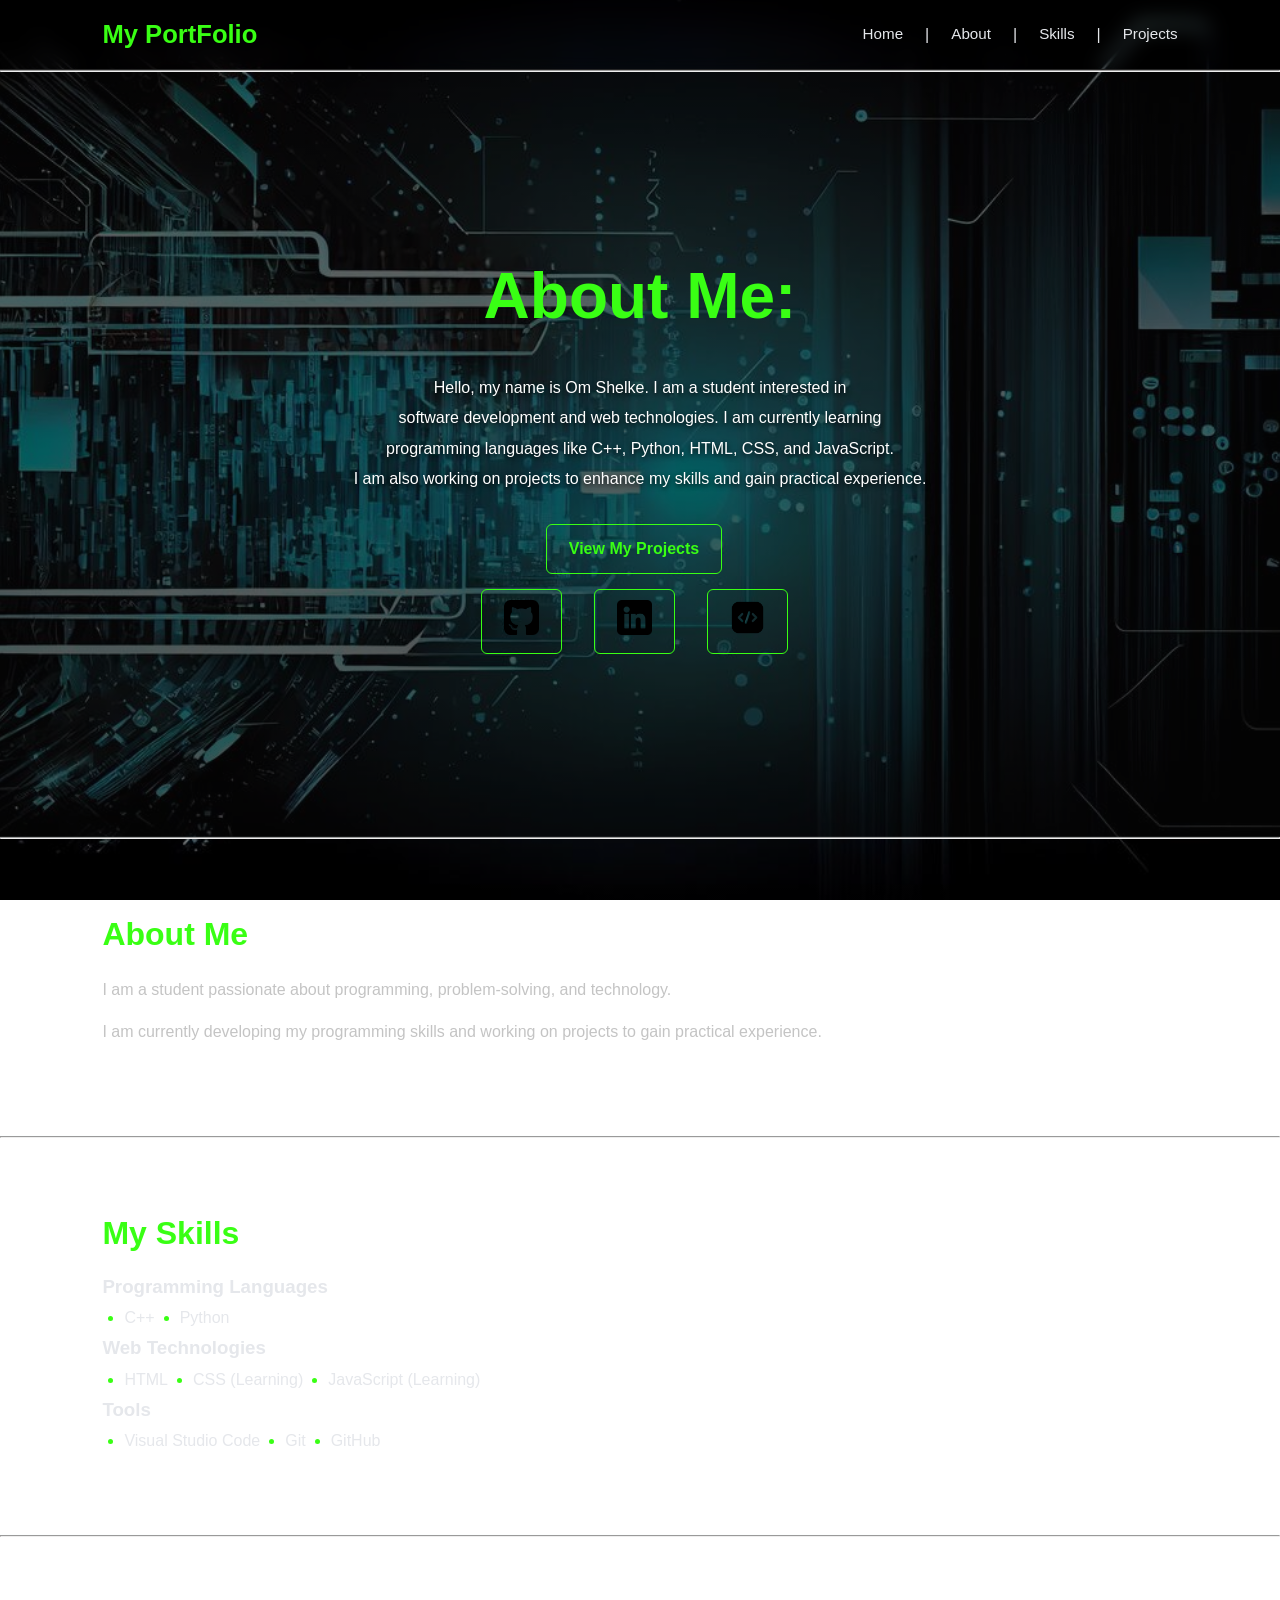
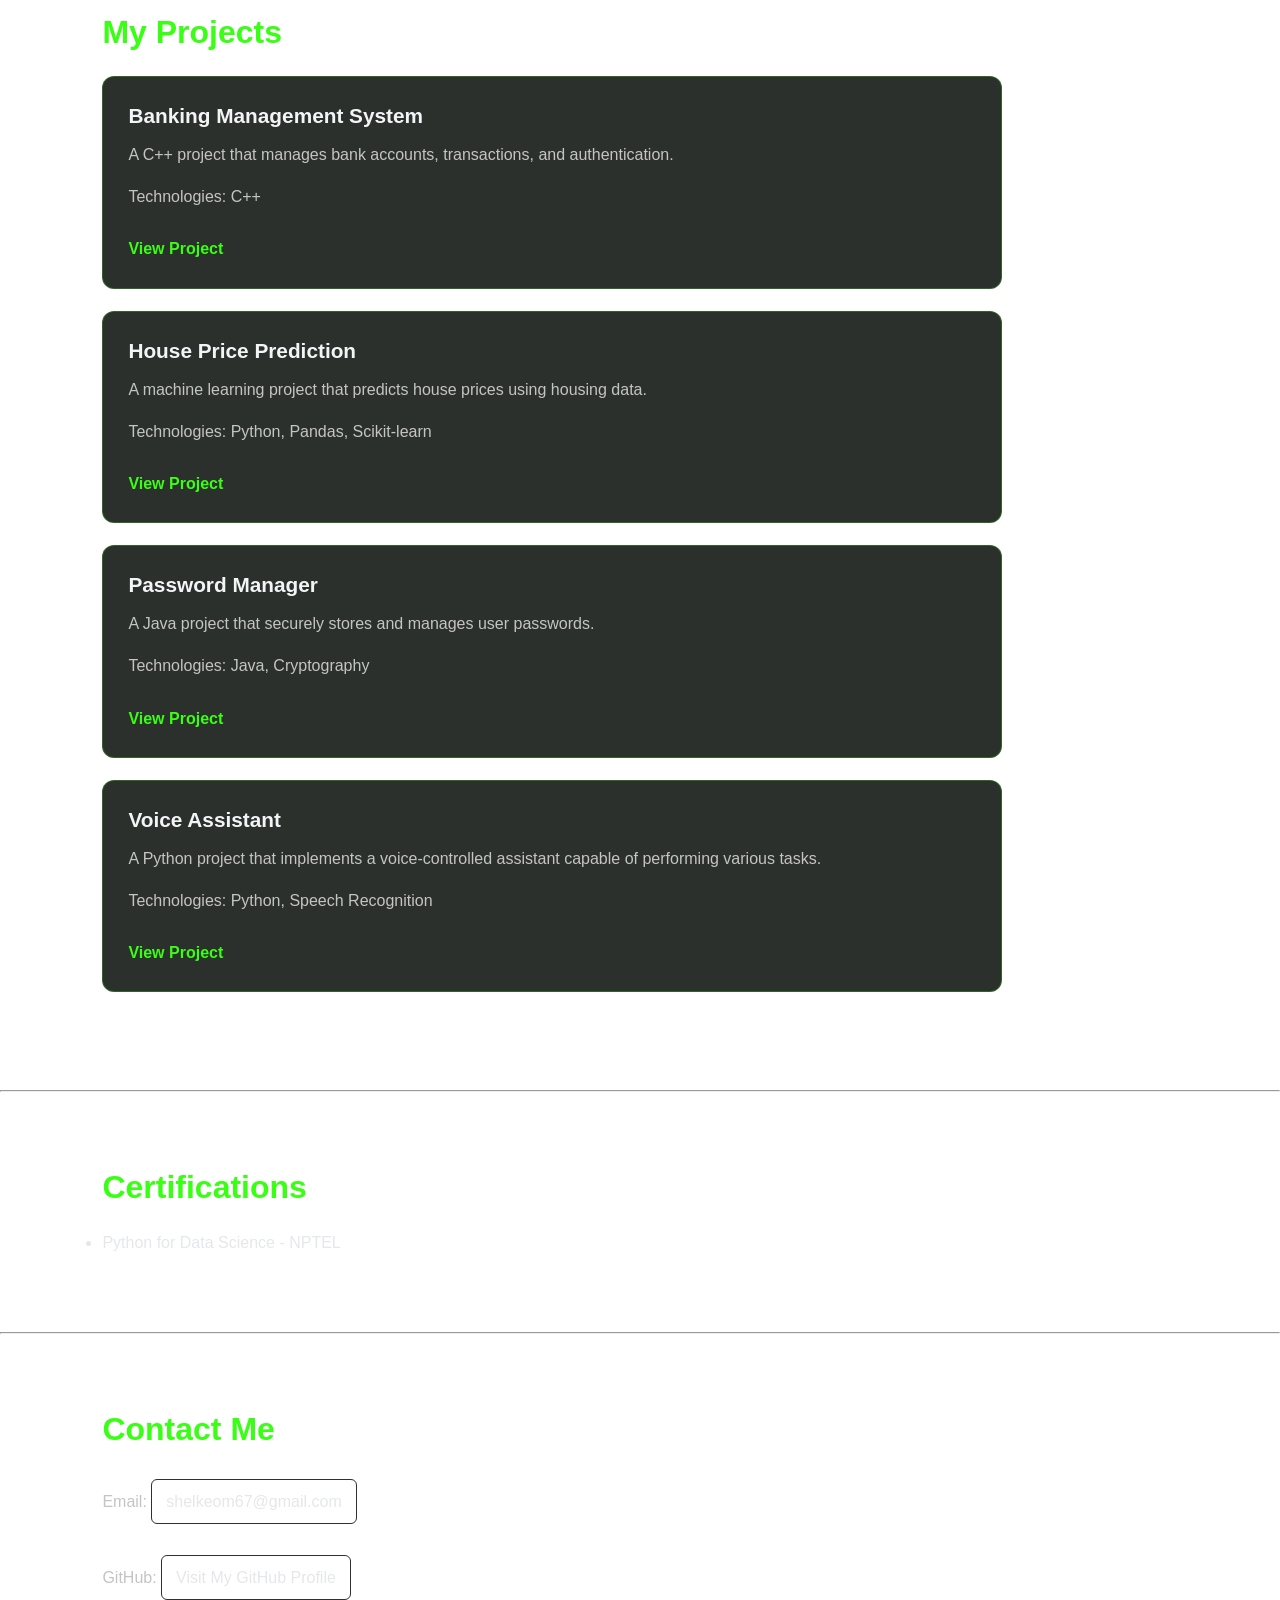
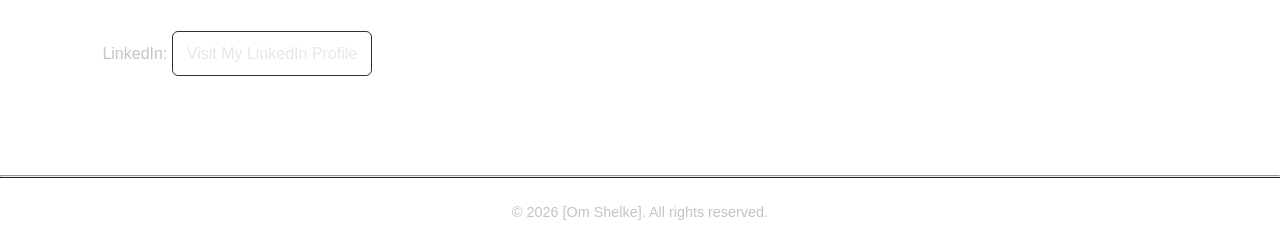
<file: index.html>
<!DOCTYPE html>
<html lang="en">
<head>
    <meta charset="UTF-8">
    <meta name="viewport" content="width=device-width, initial-scale=1.0">
    <title>My Portfolio</title>
    <link rel="stylesheet" href="style.css">
</head>
<body>

    <!--Header-->
    <header>
        <h1>My PortFolio</h1>

        <nav>
            <a href="#home">Home</a> |
            <a href="#about">About</a> |
            <a href="#skills">Skills</a> |  
            <a href="#projects">Projects</a>
        </nav>
    </header>

    <hr>

    <!--Main Content-->
    <main>
        <section id="home">
            <h2>About Me:</h2>
           <p>
            Hello, my name is Om Shelke. I am a student interested in<br>
            software development and web technologies. I am currently learning<br>
            programming languages like C++, Python, HTML, CSS, and JavaScript.<br>
            I am also working on projects to enhance my skills and gain practical experience.
            </p>

            <a href="#projects">View My Projects</a>

            <!-- Social Media Links -->
            <div class="social-links">

                <a href="https://github.com/om-Nitinshelke" target="_blank">
                    <img src="images/github-sign.png" alt="GitHub">
                </a>

                <a href="https://www.linkedin.com/in/om-nitinshelke" target="_blank">
                    <img src="images/linkedin.png" alt="LinkedIn">
                </a>

                <a href="https://leetcode.com/u/Om-Shelke12/" target="_blank">
                    <img src="images/code.png" alt="Coding Profile">
                </a>

            </div>

        </section>

        <hr>

         <!-- About Section -->
        <section id="about">
            <h2>About Me</h2>

            <p>
                I am a student passionate about programming,
                problem-solving, and technology.
            </p>

            <p>
                I am currently developing my programming skills
                and working on projects to gain practical experience.
            </p>
        </section>

        <hr>

        <!-- Skills Section -->
        <section id="skills">
            <h2>My Skills</h2>

            <h3>Programming Languages</h3>
            <ul>
                <li>C++</li>
                <li>Python</li>
            </ul>

            <h3>Web Technologies</h3>
            <ul>
                <li>HTML</li>
                <li>CSS (Learning)</li>
                <li>JavaScript (Learning)</li>
            </ul>

            <h3>Tools</h3>
            <ul>
                <li>Visual Studio Code</li>
                <li>Git</li>
                <li>GitHub</li>
            </ul>
        </section>

        <hr>

         <!-- Projects Section -->
        <section id="projects">
            <h2>My Projects</h2>

            <article>
                <h3>Banking Management System</h3>

                <p>
                    A C++ project that manages bank accounts,
                    transactions, and authentication.
                </p>

                <p>Technologies: C++</p>

                <a href="https://github.com/om-Nitinshelke/Banking-Management-System.git" target="_blank">
                    View Project
                </a>
            </article>

            <article>
                <h3>House Price Prediction</h3>

                <p>
                    A machine learning project that predicts house
                    prices using housing data.
                </p>

                <p>Technologies: Python, Pandas, Scikit-learn</p>

                <a href="https://github.com/om-Nitinshelke/House-Price-Prediction.git" target="_blank">
                    View Project
                </a>
            </article>

            <article>
                <h3>Password Manager</h3>

                <p>
                    A Java project that securely stores and manages
                    user passwords.
                </p>

                <p>Technologies: Java, Cryptography</p>

                <a href="https://github.com/om-Nitinshelke/Password-Manager.git" target="_blank">
                    View Project
                </a>
            </article>  

            <article>
                <h3>Voice Assistant</h3>

                <p>
                    A Python project that implements a voice-controlled
                    assistant capable of performing various tasks.
                </p>

                <p>Technologies: Python, Speech Recognition</p>

                <a href="https://github.com/om-Nitinshelke/Jarvis-Voice-Assistant.git" target="_blank">
                    View Project
                </a>
            </article>
        </section>

        <hr>

        <!-- Certifications Section -->
        <section id="certifications">
            <h2>Certifications</h2>

            <ul>
                <li>Python for Data Science - NPTEL</li>
            </ul>
        </section>

        <hr>

        <!-- Contact Section -->
        <section id="contact">
            <h2>Contact Me</h2>

            <p>
                Email:
                <a href="mailto:shelkeom67@gmail.com" target="_blank">
                    shelkeom67@gmail.com
                </a>
            </p>

            <p>
                GitHub:
                <a href="https://github.com/om-Nitinshelke" target="_blank">
                    Visit My GitHub Profile
                </a>
            </p>

            <p>
                LinkedIn:
                <a href="https://www.linkedin.com/in/om-nitinshelke" target="_blank">
                    Visit My LinkedIn Profile
                </a>
            </p>
        </section>

    </main>

    <hr>

    <!-- Footer -->
    <footer>
        <p>&copy; 2026 [Om Shelke]. All rights reserved.</p>
    </footer>
    
</body>
</html>
</file>
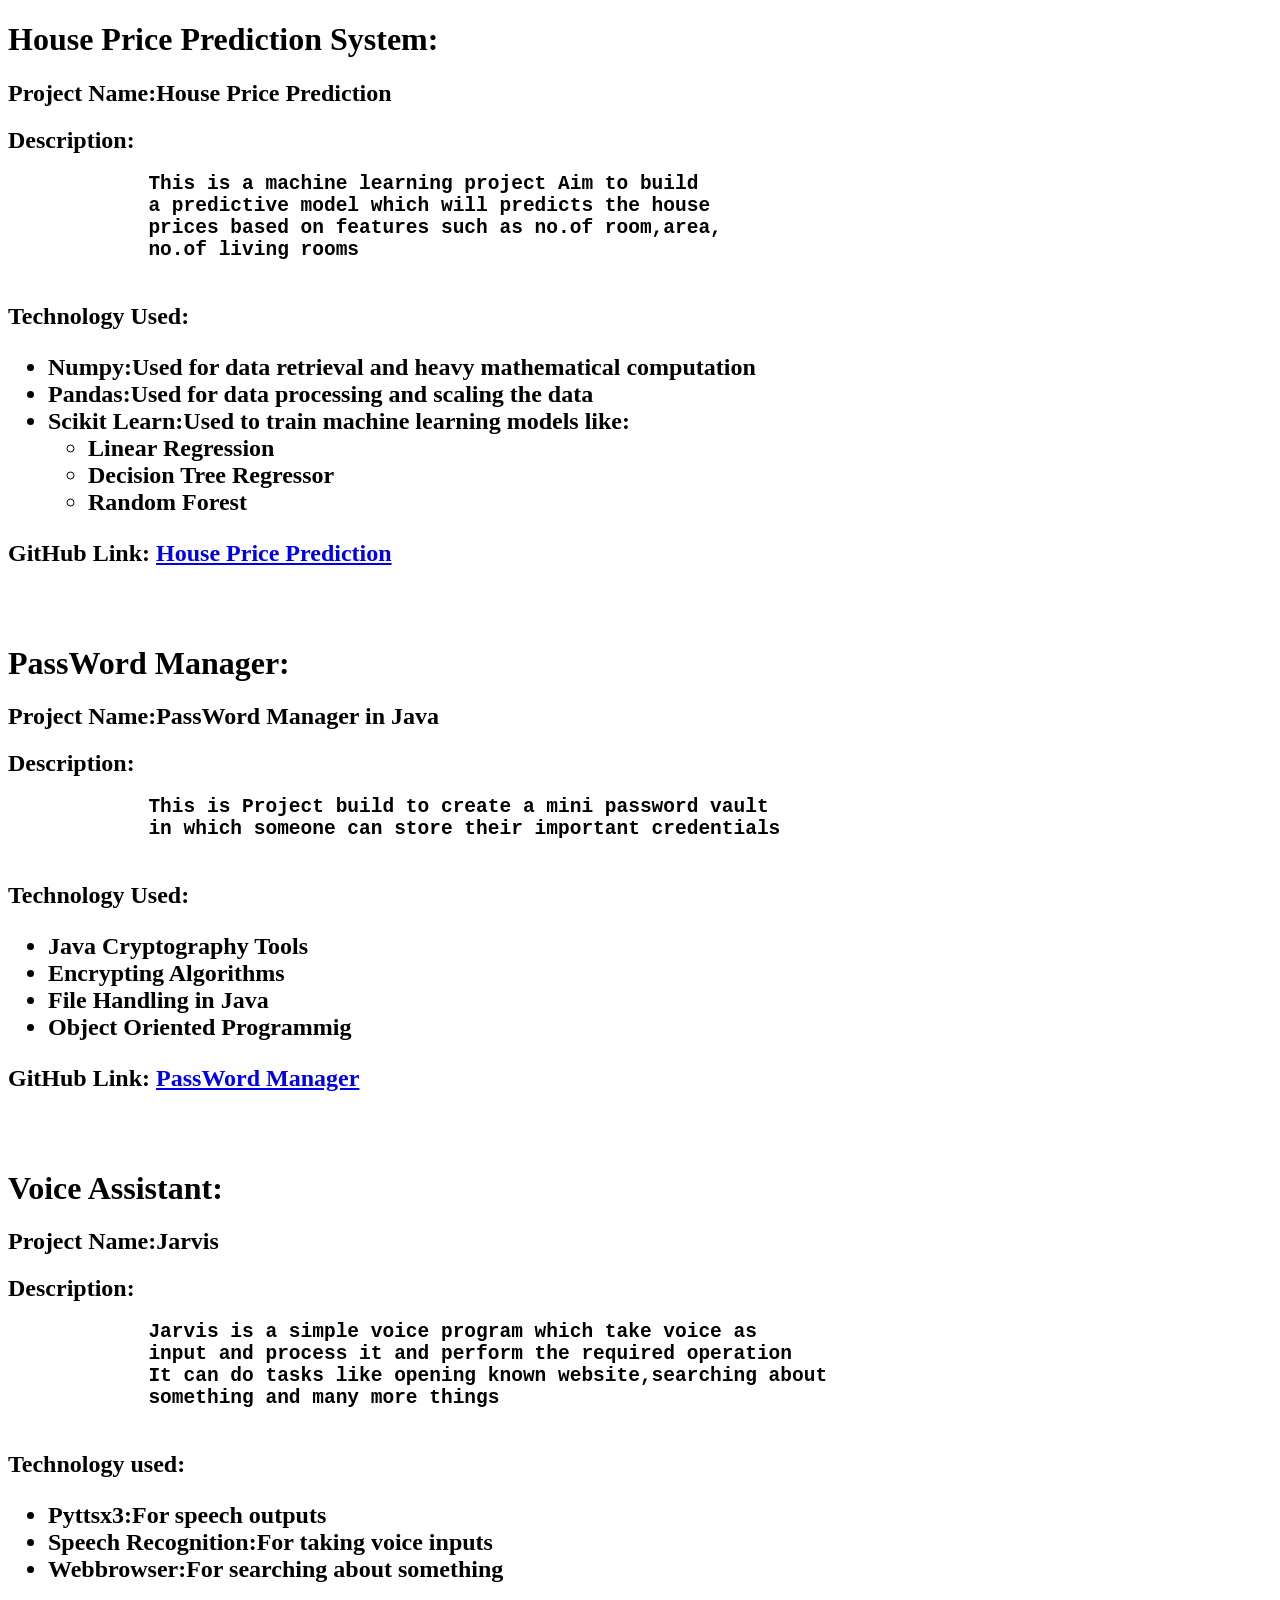
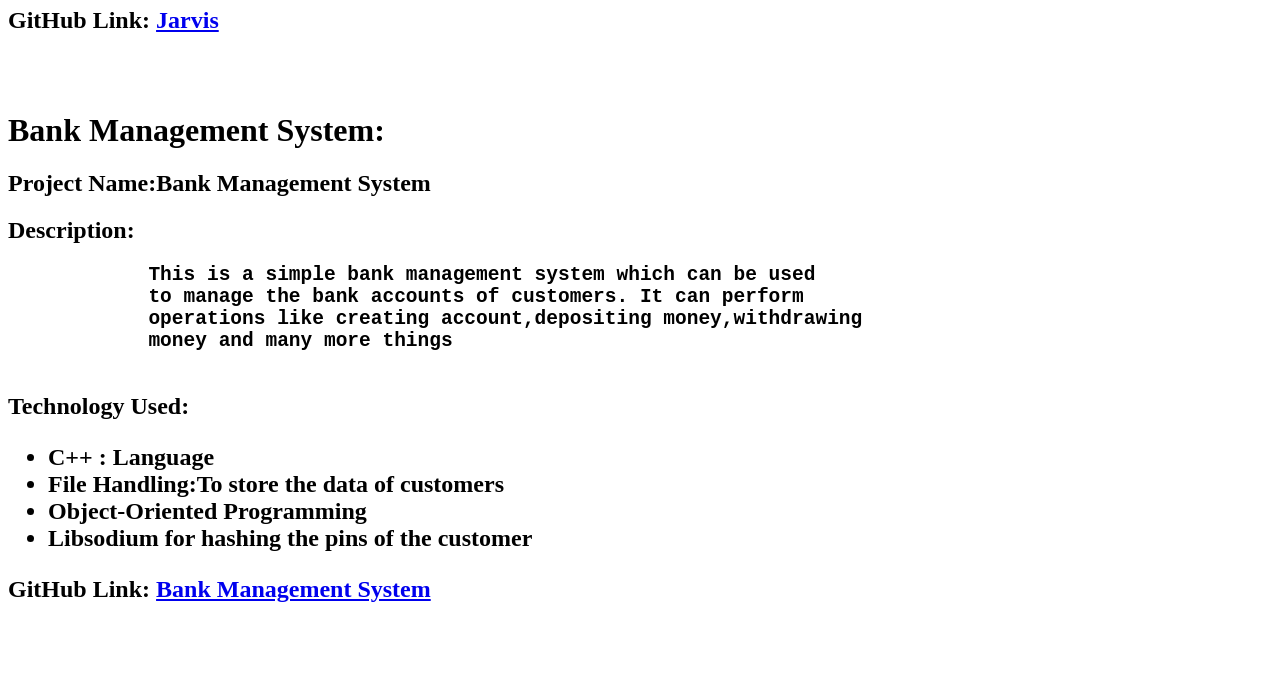
<file: projects.html>
<!DOCTYPE html>
<html lang="en">
<head>
    <meta charset="UTF-8">
    <meta name="viewport" content="width=device-width, initial-scale=1.0">
    <title>Projects</title>
</head>
<body>
    <h1>House Price Prediction System:</h1>
    <h2>Project Name:House Price Prediction</h2>
    <h2>Description:
        <pre>
            This is a machine learning project Aim to build 
            a predictive model which will predicts the house
            prices based on features such as no.of room,area,
            no.of living rooms
        </pre>
    </h2>
    <h2>Technology Used:
        <ul>
            <li>Numpy:Used for data retrieval and heavy mathematical computation</li>
            <li>Pandas:Used for data processing and scaling the data</li>
            <li>Scikit Learn:Used to train machine learning models like:
                <ul type="circle">
                    <li>Linear Regression</li>
                    <li>Decision Tree Regressor</li>
                    <li>Random Forest</li>
                </ul>
            </li>
        </ul>

    </h2>

    <h2>GitHub Link:
    <a href="https://github.com/om-Nitinshelke/House-Price-Prediction" target="_blank">House Price Prediction</a>
    </h2>
    <br>
    <br>

    <h1>PassWord Manager:</h1>
    <h2>Project Name:PassWord Manager in Java</h2>
    <h2>Description:
        <pre>
            This is Project build to create a mini password vault
            in which someone can store their important credentials 
        </pre>
    </h2>
    <h2>Technology Used:
        <ul>
            <li>Java Cryptography Tools</li>
            <li>Encrypting Algorithms</li>
            <li>File Handling in Java</li>
            <li>Object Oriented Programmig</li>
        </ul>
    </h2>
    <h2>GitHub Link:
    <a href="https://github.com/om-Nitinshelke/Project-PasswordManager" target="_blank">PassWord Manager</a>
    </h2>
    <br>
    <br>

    <h1>Voice Assistant:</h1>
    <h2>Project Name:Jarvis</h2>
    <h2>Description:
        <pre>
            Jarvis is a simple voice program which take voice as 
            input and process it and perform the required operation
            It can do tasks like opening known website,searching about 
            something and many more things
        </pre>
    </h2>
    <h2>Technology used:
        <ul>
            <li>Pyttsx3:For speech outputs</li>
            <li>Speech Recognition:For taking voice inputs</li>
            <li>Webbrowser:For searching about something</li>
        </ul>
    </h2>
    <h2>GitHub Link:
        <a href="https://github.com/om-Nitinshelke/Python_Projects" target="_blank">Jarvis</a>
    </h2>
    <br>
    <br>


    <h1>Bank Management System:</h1>
    <h2>Project Name:Bank Management System</h2>
    <h2>Description:
        <pre>
            This is a simple bank management system which can be used
            to manage the bank accounts of customers. It can perform 
            operations like creating account,depositing money,withdrawing
            money and many more things
        </pre>
    </h2>
    <h2>Technology Used:
        <ul>
            <li>C++ : Language</li>
            <li>File Handling:To store the data of customers</li>
            <li>Object-Oriented Programming</li>
            <li>Libsodium for hashing the pins of the customer</li>
        </ul>
    </h2>
    <h2>GitHub Link:
        <a href="https://github.com/om-Nitinshelke/Banking-Management-System.git" target="_blank">Bank Management System</a>
    </h2>
    <br>
    <br>
</body>
</body>
</html>
</file>
<file: style.css>
/* ===== 1. Global Styles ===== */

* {
    margin: 0;
    padding: 0;
    box-sizing: border-box;
}

html {
    scroll-behavior: smooth;
    scroll-padding-top: 90px;
}

body {
    background-image:
        linear-gradient(
            rgba(0, 0, 0, 0.40),
            rgba(0, 0, 0, 0.50)
        ),
        url("images/technology-bg.jpeg");

    background-size: cover;
    background-position: center;
    background-repeat: no-repeat;
    background-attachment: fixed;

    color:#E5E7EB;
    font-family: Arial, Helvetica, sans-serif;
    line-height: 1.7;
}

a {
    color: #39FF14;
    text-decoration: none;
    transition: color 0.3s ease;
}

a:hover {
    color: #B5FF9D;
}

h1, h2, h3 {
    line-height: 1.3;
}

h2 {
    color: #39FF14;
    font-size: 2rem;
    margin-bottom: 20px;
}

p {
    color: #C4C4C4;
    margin-bottom: 15px;
}


/* ===== 2. Header and Navigation ===== */

header {
    background-color:rgb(0,0,0,0,0.85);
    backdrop-filter: blur(10px);
    border-bottom: 1px solid #252525;
    padding: 18px 8%;
    display: flex;
    justify-content: space-between;
    align-items: center;
    gap: 20px;

    position: sticky;
    top: 0;
    z-index: 100;
}

header h1 {
    color: #39FF14;
    font-size: 1.6rem;
}

nav {
    display: flex;
    flex-wrap: wrap;
    gap: 22px;
}

nav a {
    color: #E5E7EB;
    font-size: 0.95rem;
}

nav a:hover {
    color: #39FF14;
}


/* ===== 3. Main Sections ===== */

section {
    padding: 75px 8%;
    background-color: rgba(10,10,10,0.35);
    border-bottom: 1px solid rgba(225,255,255,0.08);
}

section p {
    max-width: 850px;
}


/* ===== 4. Home Section ===== */

#home {
    min-height: 85vh;
    padding: 80px 8%;
    display: flex;
    flex-direction: column;
    justify-content: center;
    align-items: center;
    text-align: center;
}

#home h2 {
    font-size: clamp(2.2rem, 5vw, 4rem);
    max-width: 800px;
    margin-bottom: 20px;
}

#home p {
    color: #FFFFFF;
    font: size 1.15em;
    line-height: 1.9;
    max-width: 850px;
    margin: 15px auto;
    text-shadow: 0 2px 5px rgba(0,0,0,0.9);
}

#home a {
    display: inline-block;
    margin-top: 15px;
    margin-right: 12px;
    padding: 10px 22px;
    border: 1px solid #39FF14;
    border-radius: 6px;
    font-weight: bold;
}

#home a:hover {
    background-color: #39FF14;
    color: #0A0A0A;
}


/* ===== 5. About and Skills ===== */

#about,
#skills,
#certifications,
#contact {
    background-color:transparent;
}

#skills ul {
    display: flex;
    flex-wrap: wrap;
    gap: 12px 25px;
    padding-left: 22px;
}

#skills li {
    padding: 5px 0;
    color: #E5E7EB;
}

#skills li::marker {
    color: #39FF14;
}


/* ===== 6. Projects ===== */

#projects {
    background-color:transparent;
}

#projects article {
    background-color:rgba(15,20,15,0.88);
    border: 1px solid rgba(57,255,20,0.25);
    border-radius: 12px;
    padding: 25px;
    margin: 22px 0;
    max-width: 900px;

    transition: transform 0.3s ease,
                border-color 0.3s ease,
                box-shadow 0.3s ease;
}

#projects article:hover {
    transform: translateY(-5px);
    border-color: #39FF14;
    box-shadow: 0 5px 25px rgba(57, 255, 20, 0.08);
}

#projects article h3 {
    color: #F3F4F6;
    font-size: 1.3rem;
    margin-bottom: 12px;
}

#projects article a {
    display: inline-block;
    margin-top: 10px;
    font-weight: bold;
}


/* ===== 7. Certifications ===== */

#certifications a {
    font-weight: bold;
}

#certifications p {
    margin-bottom: 20px;
}


/* ===== 8. Contact and Social Links ===== */

#contact a {
    display: inline-block;
    margin: 8px 12px 8px 0;
    padding: 8px 14px;
    border: 1px solid #303030;
    border-radius: 6px;
    color: #E5E7EB;
}

#contact a:hover {
    color: #39FF14;
    border-color: #39FF14;
    background-color: #161B16;
}


/* ===== 9. Footer ===== */

footer {
    background-color:transparent;
    color: #A3A3A3;
    text-align: center;
    padding: 22px 8%;
    border-top: 1px solid #252525;
}

footer p {
    margin-bottom: 0;
    font-size: 0.9rem;
}


/* ===== 10. Responsive Design ===== */

@media (max-width: 768px) {
    header {
        flex-direction: column;
        padding: 16px 5%;
    }

    nav {
        justify-content: center;
        gap: 12px 18px;
    }

    section {
        padding: 55px 6%;
    }

    #home {
        min-height: 65vh;
    }

    #home h2 {
        font-size: 2.3rem;
    }

    #projects article {
        padding: 20px;
    }
}

@media (max-width: 400px) {
    nav {
        gap: 10px;
    }

    nav a {
        font-size: 0.85rem;
    }

    #home h2 {
        font-size: 2rem;
    }
}

.social-links {
    display: flex;
    gap: 20px;
    align-items: center;
}

.social-links img {
    width: 35px;
    height: 35px;
    object-fit: contain;
    transition: transform 0.3s ease;
}

.social-links a:hover img {
    transform: scale(1.15);
}
</file>
